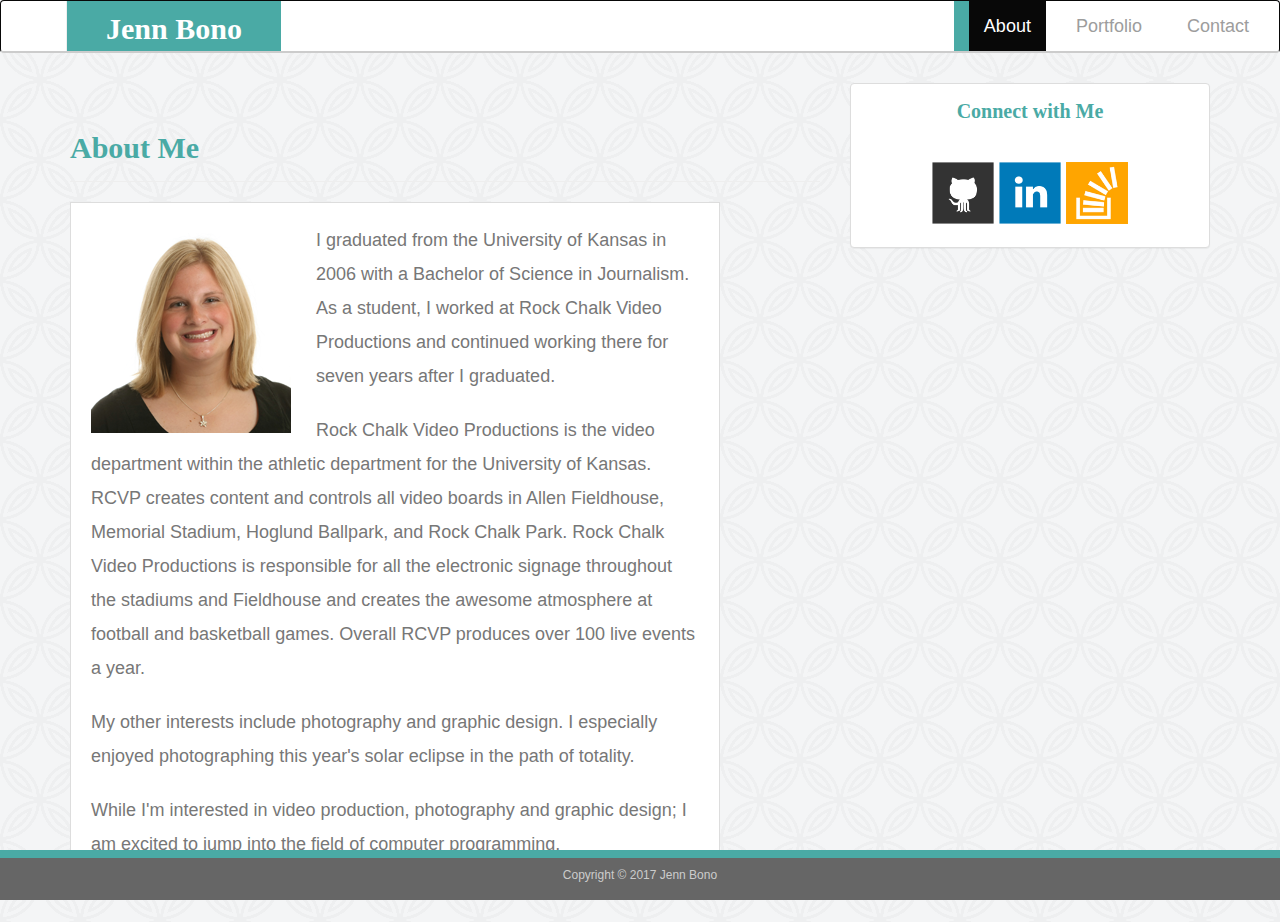
<file: index.html>
<!doctype html>
<html lang="en-us">

<head>
  <meta charset="UTF-8">
  <meta name="viewport" content="width=device-width, initial-scale=1">
  
  <title>About | Jenn Bono</title>

  <link rel="stylesheet" type="text/css" href="assets/css/reset.css">
  <link rel="stylesheet" href="https://maxcdn.bootstrapcdn.com/bootstrap/3.3.7/css/bootstrap.min.css" integrity="sha384-BVYiiSIFeK1dGmJRAkycuHAHRg32OmUcww7on3RYdg4Va+PmSTsz/K68vbdEjh4u" crossorigin="anonymous">
  <link rel="stylesheet" type="text/css" href="assets/css/style.css">

</head>

<body>


<!-- Nav Bar -->
<nav class="navbar navbar-inverse" id="masthead">
  <div class="container-fluid">
    <div class="navbar-header">
      <button type="button" class="navbar-toggle" data-toggle="collapse" data-target="#myNavbar">
        <span class="icon-bar"></span>
        <span class="icon-bar"></span>
        <span class="icon-bar"></span>                        
      </button>
      <a class="navbar-brand" id="logo" href="https://jennbono.github.io/Bootstrap-Portfolio">Jenn Bono</a>
    </div>
    <div class="collapse navbar-collapse" id="myNavbar">
      <ul class="nav navbar-nav navbar-right">
        <li class="active"><a href="https://jennbono.github.io/Bootstrap-Portfolio">About</a></li>
        <li><a href="https://jennbono.github.io/Bootstrap-Portfolio/portfolio">Portfolio</a></li>
        <li><a href="https://jennbono.github.io/Bootstrap-Portfolio/contact">Contact</a></li>
      </ul>
    </div>
  </div>
</nav>


<!-- Page Header -->
<div class="container">
  <div class="row">
    <div class="col-md-8">
      <h1 class="page-header">About Me</h1>
        <div class="main-section">
          
          <img src="assets/images/bono-jennifer.png" class="auth-image" alt="Jenn Bono">
           
            <p>I graduated from the University of Kansas in 2006 with a Bachelor of Science in Journalism. As a student, I worked at Rock Chalk Video Productions and continued working there for seven years after I graduated.</p>

            <p>Rock Chalk Video Productions is the video department within the athletic department for the University of Kansas. RCVP creates content and controls all video boards in Allen Fieldhouse, Memorial Stadium, Hoglund Ballpark, and Rock Chalk Park.  Rock Chalk Video Productions is responsible for all the electronic signage throughout the stadiums and Fieldhouse and creates the awesome atmosphere at football and basketball games.  Overall RCVP produces over 100 live events a year.</p>

            <p>My other interests include photography and graphic design. I especially enjoyed photographing this year's solar eclipse in the path of totality.</p>

            <p>While I'm interested in video production, photography and graphic design; I am excited to jump into the field of computer programming.</p>

        </div>
    </div>
 <!--        Connect with Me -->
    <div class="col-md-4">
          <div class="panel panel-default">
            <div class="text-center">
              <div class="panel-heading">Connect with Me</div>
                <div class="panel-body"> <a href="https://github.com/jennbono" target="_blank" style="display: inline-block;"><img src="assets/images/if_github.png" class="social" alt="GitHub"/></a>
                  <a href="https://linkedin.com/in/jennifer-bono/" target="_blank" style="display: inline-block;"><img src="assets/images/if_linkedin.png" class="social" alt="LinkedIn"/></a>
                  <a href="https://stackoverflow.com/users/8462931/jennifer-bono?tab=profile" target="_blank" style="display: inline-block;"><img src="assets/images/if_stackoverflow.png" class="social" alt="Stack Overflow"/></a>
                </div>
              </div>
            </div>
          </div>   
    </div>
  </div>
</div>

<!-- Footer -->
  <footer>
    <div class="container">
      Copyright &copy; 2017 Jenn Bono
    </div>
  </footer>

<!-- jQuery library -->
<script src="https://ajax.googleapis.com/ajax/libs/jquery/3.2.1/jquery.min.js"></script>

<!-- Latest compiled JavaScript -->
<script src="https://maxcdn.bootstrapcdn.com/bootstrap/3.3.7/js/bootstrap.min.js"></script>


</body>

</html>
</file>
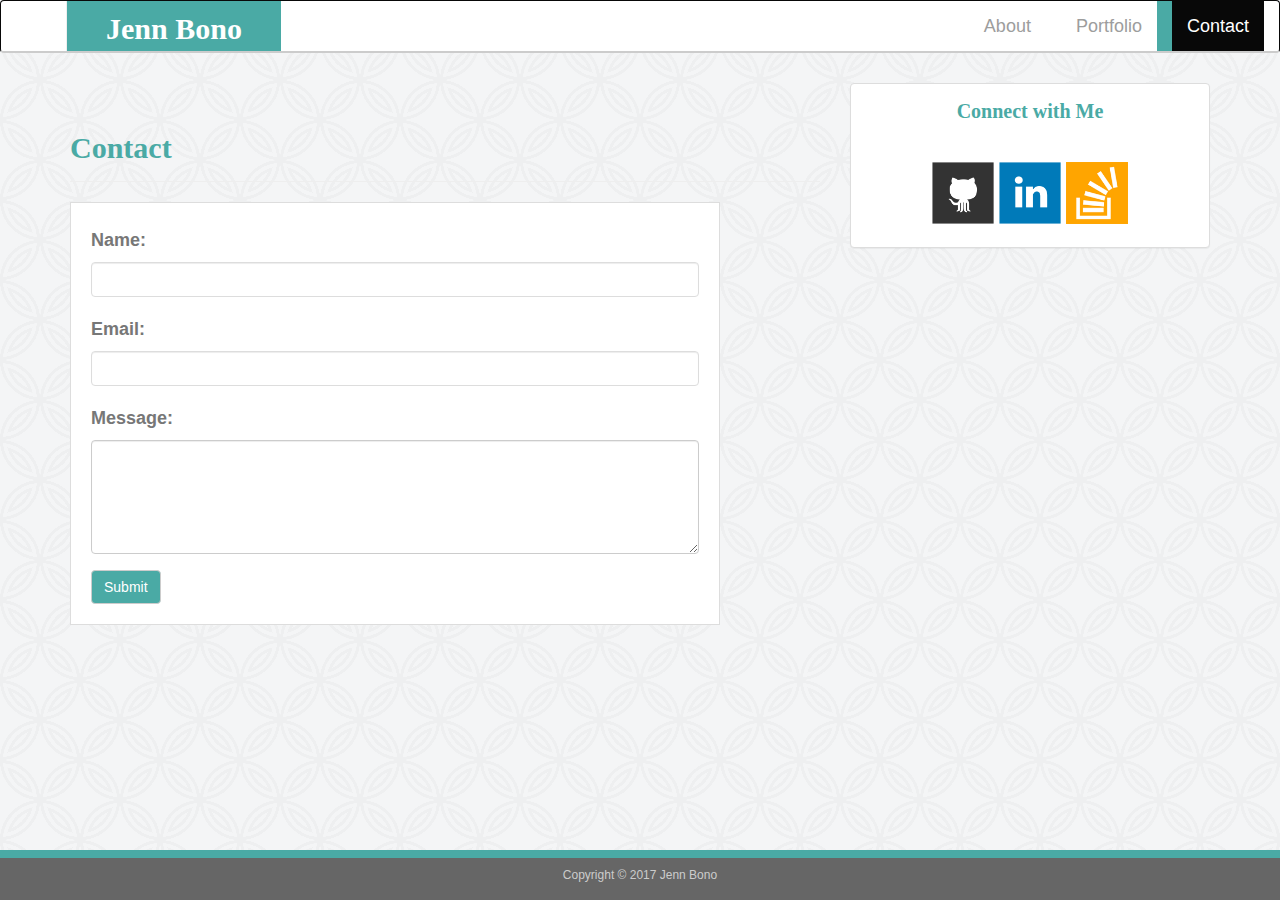
<file: contact.html>
<!doctype html>
<html lang="en-us">

<head>
  <meta charset="UTF-8">
  <meta name="viewport" content="width=device-width, initial-scale=1">
  
  <title>Contact | Jenn Bono</title>

  <link rel="stylesheet" type="text/css" href="assets/css/reset.css">
  <link rel="stylesheet" href="https://maxcdn.bootstrapcdn.com/bootstrap/3.3.7/css/bootstrap.min.css" integrity="sha384-BVYiiSIFeK1dGmJRAkycuHAHRg32OmUcww7on3RYdg4Va+PmSTsz/K68vbdEjh4u" crossorigin="anonymous">
  <link rel="stylesheet" type="text/css" href="assets/css/style.css">

</head>

<body>


<!-- Nav Bar -->
<nav class="navbar navbar-inverse" id="masthead">
  <div class="container-fluid">
    <div class="navbar-header">
      <button type="button" class="navbar-toggle" data-toggle="collapse" data-target="#myNavbar">
        <span class="icon-bar"></span>
        <span class="icon-bar"></span>
        <span class="icon-bar"></span>                        
      </button>
      <a class="navbar-brand" id="logo" href="https://jennbono.github.io/Bootstrap-Portfolio">Jenn Bono</a>
    </div>
    <div class="collapse navbar-collapse" id="myNavbar">
      <ul class="nav navbar-nav navbar-right">
        <li><a href="https://jennbono.github.io/Bootstrap-Portfolio">About</a></li>
        <li><a href="https://jennbono.github.io/Bootstrap-Portfolio/portfolio">Portfolio</a></li>
        <li class="active"><a href="https://jennbono.github.io/Bootstrap-Portfolio/contact">Contact</a></li>
      </ul>
    </div>
  </div>
</nav>


<!-- Page Header -->
<div class="container">
  <div class="row">
    <div class="col-md-8">
      <h1 class="page-header">Contact</h1>
        <div class="main-section">
          <div class="form-group">
        <label for="usr">Name:</label>
           <input type="text" class="form-control" id="usr">
      </div>
      
      <div class="form-group">
        <label for="email">Email:</label>
          <input type="email" class="form-control" id="email">
      </div>
    
      <div class="form-group">
        <label for="comment">Message:</label>
          <textarea class="form-control" rows="5" id="comment"></textarea>
      </div>

      <button type="button" class="btn btn-default">Submit</button>
          </div>
    </div>   

 <!--        Connect with Me -->
        <div class="col-md-4">
          <div class="panel panel-default">
            <div class="text-center">
              <div class="panel-heading">Connect with Me</div>
                <div class="panel-body"> <a href="https://github.com/jennbono" target="_blank" style="display: inline-block;"><img src="assets/images/if_github.png" class="social" alt="GitHub"/></a>
                  <a href="https://linkedin.com/in/jennifer-bono/" target="_blank" style="display: inline-block;"><img src="assets/images/if_linkedin.png" class="social" alt="LinkedIn"/></a>
                  <a href="https://stackoverflow.com/users/8462931/jennifer-bono?tab=profile" target="_blank" style="display: inline-block;"><img src="assets/images/if_stackoverflow.png" class="social" alt="Stack Overflow"/></a>
                </div>
            </div>
          </div>   
        </div>
      </div>
    </div>
  </div>
</div>

<!-- Footer -->
  <footer>
    <div class="container">
      Copyright &copy; 2017 Jenn Bono
    </div>
  </footer>

<!-- jQuery library -->
<script src="https://ajax.googleapis.com/ajax/libs/jquery/3.2.1/jquery.min.js"></script>

<!-- Latest compiled JavaScript -->
<script src="https://maxcdn.bootstrapcdn.com/bootstrap/3.3.7/js/bootstrap.min.js"></script>


</body>

</html>
</file>
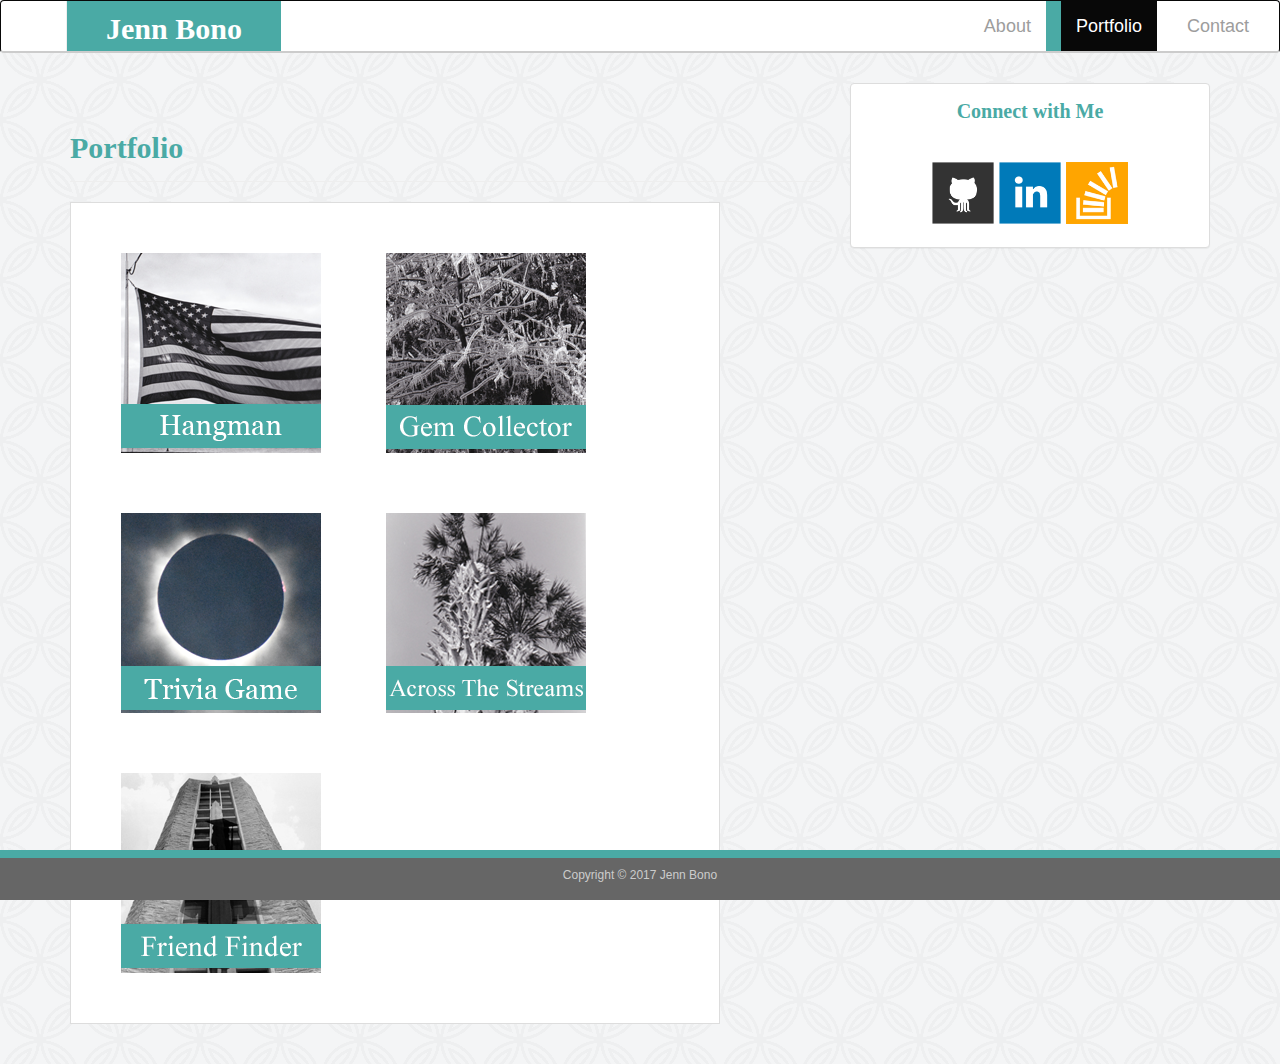
<file: portfolio.html>
<!doctype html>
<html lang="en-us">

<head>
  <meta charset="UTF-8">
  <meta name="viewport" content="width=device-width, initial-scale=1">

  <title>Portfolio | Jenn Bono</title>

  <link rel="stylesheet" type="text/css" href="assets/css/reset.css">
  <link rel="stylesheet" href="https://maxcdn.bootstrapcdn.com/bootstrap/3.3.7/css/bootstrap.min.css" integrity="sha384-BVYiiSIFeK1dGmJRAkycuHAHRg32OmUcww7on3RYdg4Va+PmSTsz/K68vbdEjh4u" crossorigin="anonymous">
  <link rel="stylesheet" type="text/css" href="assets/css/style.css">

</head>

<body>


<!-- Nav Bar -->
<nav class="navbar navbar-inverse" id="masthead">
  <div class="container-fluid">
    <div class="navbar-header">
      <button type="button" class="navbar-toggle" data-toggle="collapse" data-target="#myNavbar">
        <span class="icon-bar"></span>
        <span class="icon-bar"></span>
        <span class="icon-bar"></span>
      </button>
      <a class="navbar-brand" id="logo" href="https://jennbono.github.io/Bootstrap-Portfolio">Jenn Bono</a>
    </div>
    <div class="collapse navbar-collapse" id="myNavbar">
      <ul class="nav navbar-nav navbar-right">
        <li><a href="https://jennbono.github.io/Bootstrap-Portfolio">About</a></li>
        <li class="active"><a href="https://jennbono.github.io/Bootstrap-Portfolio/portfolio">Portfolio</a></li>
        <li><a href="https://jennbono.github.io/Bootstrap-Portfolio/contact">Contact</a></li>
      </ul>
    </div>
  </div>
</nav>


<!-- Page Header -->
<div class="container">
  <div class="row">
    <div class="col-md-8">
        <h1 class="page-header">Portfolio</h1>
        <div class="main-section">
          <a href="https://jennbono.github.io/Hangman-Game/" target="_blank">
            <img class="portfolio" src="assets/images/hangman.png" alt="Hangman">
          </a>
          <a href="https://jennbono.github.io/week-4-game/" target="_blank">
            <img class="portfolio" src="assets/images/gem.png" alt="Gem Collector">
          </a>
          <a href="https://jennbono.github.io/TriviaGame/" target="_blank">
            <img class="portfolio" src="assets/images/trivia-game.png" alt="Trivia Game">
          </a>
          <a href="https://markverbeck.github.io/across-the-streams/" target="_blank">
            <img class="portfolio" src="assets/images/across-the-streams.png" alt="Across The Streams">
          </a>
          <a href="https://stormy-chamber-63248.herokuapp.com/home.html" target="_blank">
            <img class="portfolio" src="assets/images/friend-finder.png" alt="Friend Finder">
          </a>

        </div>
    </div>
    <!-- Connect with Me -->
    <div class="col-md-4">
      <div class="panel panel-default">
        <div class="text-center">
          <div class="panel-heading">Connect with Me</div>
          <div class="panel-body"> <a href="https://github.com/jennbono" target="_blank" style="display: inline-block;"><img src="assets/images/if_github.png" class="social" alt="GitHub"/></a>
            <a href="https://linkedin.com/in/jennifer-bono/" target="_blank" style="display: inline-block;"><img src="assets/images/if_linkedin.png" class="social" alt="LinkedIn"/></a>
            <a href="https://stackoverflow.com/users/8462931/jennifer-bono?tab=profile" target="_blank" style="display: inline-block;"><img src="assets/images/if_stackoverflow.png" class="social" alt="Stack Overflow"/></a>
          </div>
        </div>
      </div>
    </div>
  </div>
</div>

<!-- Footer -->
  <footer>
    <div class="container">
      Copyright &copy; 2017 Jenn Bono
    </div>
  </footer>

<!-- jQuery library -->
<script src="https://ajax.googleapis.com/ajax/libs/jquery/3.2.1/jquery.min.js"></script>

<!-- Latest compiled JavaScript -->
<script src="https://maxcdn.bootstrapcdn.com/bootstrap/3.3.7/js/bootstrap.min.js"></script>


</body>

</html>
</file>
<file: assets/css/style.css>
body {
  font-family: Arial, "Helvetica Neue", Helvetica, sans-serif;
  font-size: 18px;
  line-height: 34px;
  color: #777;
  background: url("../images/contemporary_china_2.png");
}

* {
  box-sizing: border-box;
}

/* general */

.containers {
  width: 100%;
  max-width: 960px;
  margin: 0 auto;
  clear: both;
}

h1,
h2,
h3,
p {
  margin-bottom: 20px;
}

p:last-child {
  margin-bottom: 0;
}

h1,
h2,
h3 {
  font-family: Georgia, Times, "Times New Roman", serif;
  font-weight: 700;
  color: #4aaaa5;
}

h1 {
  padding-bottom: 20px;
  font-size: 30px;
  line-height: 49px;
  border-bottom: 3px solid #ddd;
}

h2,
h3 {
  font-size: 22px;
}

/* header */

#masthead {
  z-index: 99;
  width: 100%;
  margin: 0 0 30px;
  overflow: auto;
  color: #fff;
  background: #fff;
  border-bottom: 2px solid #ccc;
}

#logo {
  width: 215px;
  height: 50px;
  font-family: Georgia, Times, "Times New Roman", serif;
  font-size: 30px;
  font-weight: 700;
  line-height: 25px;
  color: #fff;
  text-align: center;
  text-decoration: none;
  background: #4aaaa5;
  margin-left: 50px;
}

nav a {
  display: inline-block;
  padding-left: 15px;
  margin-left: 15px;
  line-height: 18px;
  color: #999;
  text-decoration: none;
  border-left: 1px solid #efefef;

}

nav a:first-child {
  border-left: 0 none;
}

.active {
  background-color: #4aaaa5;
}

.navbar-toggle {
  background-color: #4aaaa5;
}


/* footer */



footer {
  position: fixed;
  height: 50px;
  bottom: 0;
  width: 100%;
  clear: both;
  font-size: 12px;
  color: #fff;
  color: #ccc;
  text-align: center;
  background: #666;
  border-top: 8px solid #4aaaa5;
}

/* sidebar */

.panel-heading {
  text-align: center;
  font-family: Georgia, Times, "Times New Roman", serif;
  font-weight: 700;
  font-size: 20px;
  color: #4aaaa5;
}

.sidebar {
  float: right;
  width: 100%;
  max-width: 270px;
  padding: 30px;
  margin-bottom: 20px;
  background: #fff;
  border: 1px solid #ddd;
}

h3,
.sidebar h2 {
  padding-bottom: 20px;
  margin-bottom: 15px;
  line-height: 22px;
  border-bottom: 2px solid #eee;
}

.social {
  width: 62px;
  height: 62px;
  margin-top: 8px;
  margin-right: 5px;
  margin-bottom: 8px;
}

.social:last-child {
  margin-right: 0;
}

/* main */

#main-container {
  padding-top: 130px;
}

.main-section {
  float: left;
  width: 100%;
  max-width: 650px;
  padding: 20px;
  margin: 0 0 40px;
  background: #fff;
  border: 1px solid #ddd;
}


/* portfolio page */

.portfolio {
  margin: 30px;
}

.work {
  position: relative;
  float: left;
  width: 274px;
  margin: 20px 0 25px;
  overflow: auto;
}

.work:nth-child(even) {
  margin-right: 40px;
}

.work img {
  width: 100%;
  border: 0 none;
  opacity: 0.8;
}

.work h3 {
  position: absolute;
  bottom: 20px;
  width: 100%;
  padding: 15px;
  margin-bottom: 0;
  font-weight: 300;
  line-height: 30px;
  color: #fff;
  text-align: center;
  background: #4aaaa5;
  border-bottom: 0;
}

.auth-image {
  width: 200px;
  height: auto;
  float: left;
  margin-top: 10px;
  margin-right: 25px;
}

/* contact page */

.btn-default {
  background-color: #4aaaa5;
  color: white;
}

#contact-form ul {
  margin-bottom: 20px;
}

#contact-form li {
  margin-bottom: 10px;
}

label,
input[type=text],
input[type=email],
textarea {
  display: block;
  width: 100%;
}

input[type=text],
input[type=email],
textarea {
  height: 35px;
  padding: 0 10px;
  font-size: 14px;
  border: 1px solid #ddd;
}

textarea {
  height: 200px;
}

input[type=submit] {
  padding: 10px 30px;
  font-size: 18px;
  color: #fff;
  cursor: pointer;
  background: #4aaaa5;
  border: 0 none;
}
</file>
